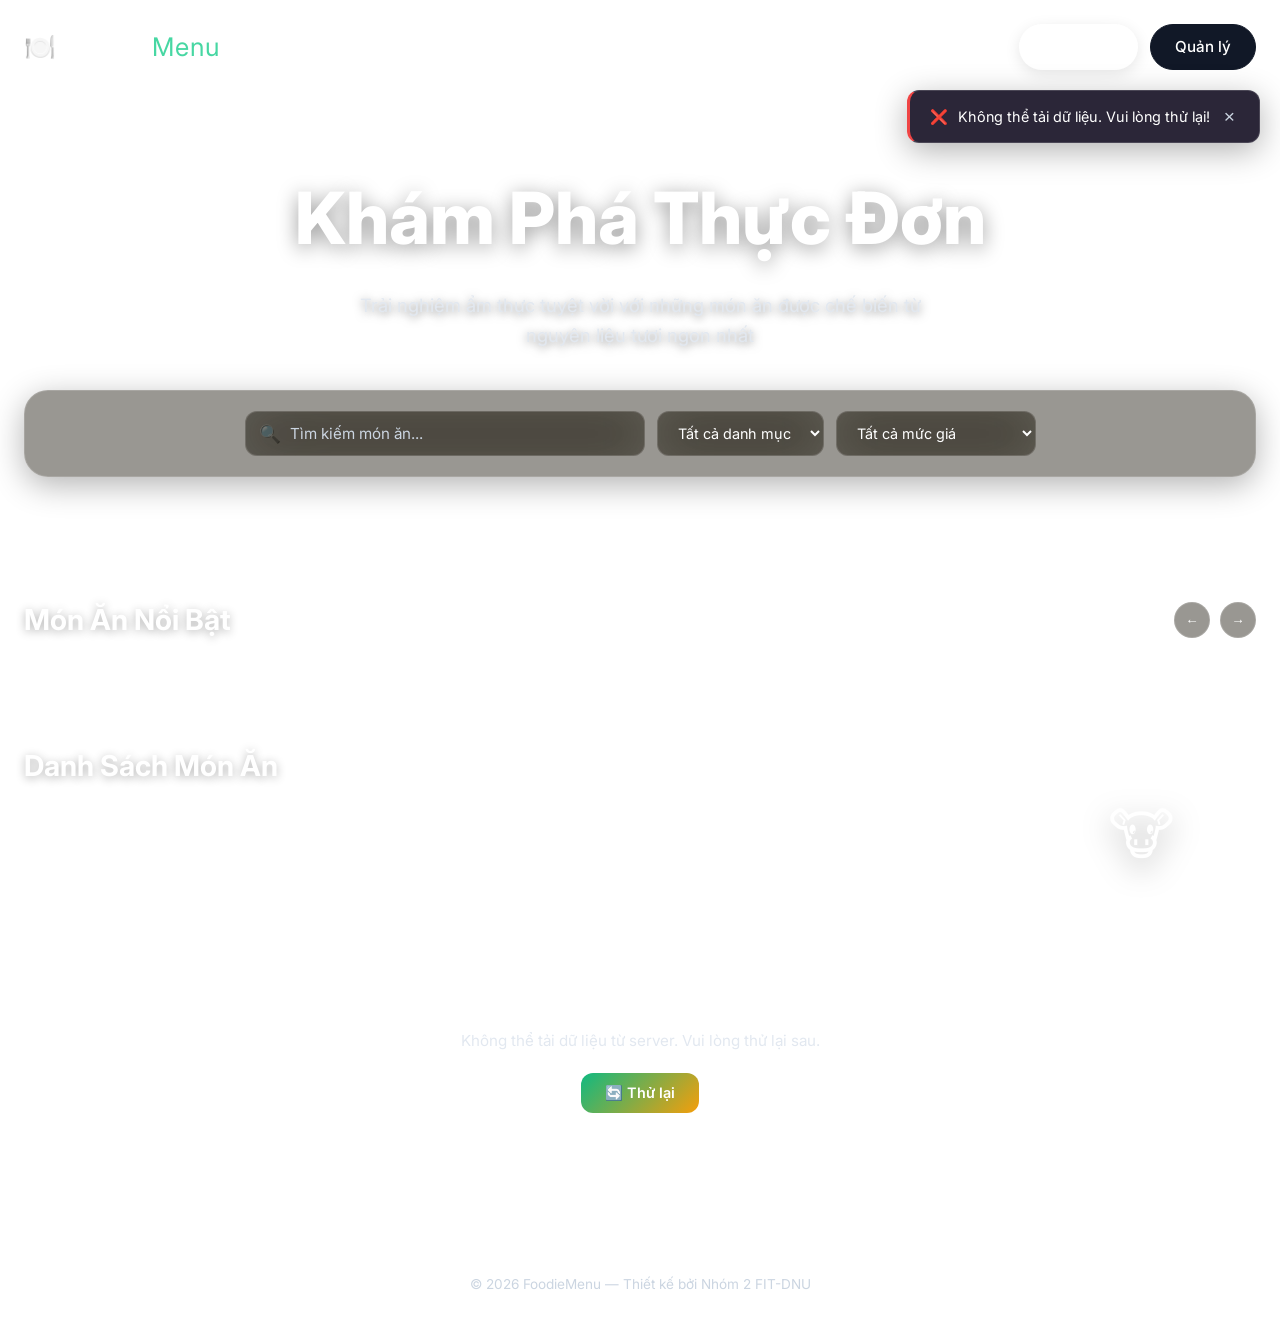
<file: index.html>
<!DOCTYPE html>
<html lang="vi">

<head>
  <meta charset="UTF-8">
  <meta name="viewport" content="width=device-width, initial-scale=1.0">
  <meta name="description" content="FoodieMenu - Thực đơn nhà hàng hiện đại với phong cách Glassmorphism sang trọng">
  <title>FoodieMenu - Thực Đơn Nhà Hàng</title>
  <link rel="stylesheet" href="css/style.css">
  <link rel="icon" type="image/png" href="/img/favlogo.png">
  <link rel="shortcut icon" href="favicon.ico" type="image/x-icon">
</head>

<body>

  <!-- === NAVBAR === -->
  <nav class="navbar" id="navbar">
    <div class="container">
      <a href="index.html" class="nav-brand">🍽️ Foodie<span>Menu</span></a>
      <div class="nav-links">
        <a href="index.html" class="active">Thực đơn</a>
        <a href="admin.html">Quản lý</a>
      </div>
    </div>
  </nav>

  <!-- === HERO SECTION === -->
  <section class="hero">
    <div class="container">
      <h1>Khám Phá Thực Đơn</h1>
      <p>Trải nghiệm ẩm thực tuyệt vời với những món ăn được chế biến từ nguyên liệu tươi ngon nhất</p>

      <!-- Thanh tìm kiếm & filter -->
      <div class="filter-bar glass" id="filter-bar">
        <div class="search-box">
          <span class="search-icon">🔍</span>
          <input type="text" id="search-input" placeholder="Tìm kiếm món ăn...">
        </div>
        <select class="filter-select" id="filter-category">
          <option value="">Tất cả danh mục</option>
        </select>
        <select class="filter-select" id="filter-price">
          <option value="">Tất cả mức giá</option>
          <option value="0-50000">Dưới 50.000đ</option>
          <option value="50000-100000">50.000đ - 100.000đ</option>
          <option value="100000-200000">100.000đ - 200.000đ</option>
          <option value="200000-999999999">Trên 200.000đ</option>
        </select>
      </div>
    </div>
  </section>

  <!-- === FEATURED DISHES SECTION === -->
  <section class="container featured-section">
    <div class="featured-header">
      <h2>Món Ăn Nổi Bật</h2>
      <div class="featured-controls">
        <button id="featured-prev" class="btn-scroll">&larr;</button>
        <button id="featured-next" class="btn-scroll">&rarr;</button>
      </div>
    </div>
    <div class="featured-scroll" id="featured-scroll">
      <!-- Các card món ăn nổi bật sẽ được JS render vào đây -->
    </div>
  </section>

  <!-- === PRODUCT GRID === -->
  <section class="container">
    <div class="featured-header">
      <h2>Danh Sách Món Ăn</h2>
    </div>
    <div class="product-grid" id="product-grid">
      <!-- Sản phẩm sẽ được render bởi JS -->
    </div>
  </section>

  <!-- === MASCOT PET === -->
  <div id="mascot-pet" class="mascot-pet">
    <div class="mascot-tooltip" id="mascot-tooltip">Em đói quá, order món đi! 🍔</div>
    <div class="mascot-body" id="mascot-body">🐮</div>
  </div>

  <!-- === MODAL CHI TIẾT === -->
  <div class="modal-overlay" id="product-modal">
    <div class="modal-content glass">
      <div class="modal-header">
        <h2 id="modal-title">Chi tiết món ăn</h2>
        <button class="modal-close" id="modal-close">✕</button>
      </div>
      <div class="modal-body" id="modal-body">
        <!-- Nội dung modal render bởi JS -->
      </div>
    </div>
  </div>

  <!-- === FOOTER === -->
  <footer class="footer">
    <div class="container">
      <p>© 2026 FoodieMenu — Thiết kế bởi Nhóm 2 FIT-DNU</p>
    </div>
  </footer>

  <!-- Scripts -->
  <script src="https://code.jquery.com/jquery-3.6.0.min.js"></script>
  <script src="js/api.js"></script>
  <script src="js/utils.js"></script>
  <script src="js/main.js"></script>
</body>

</html>
</file>
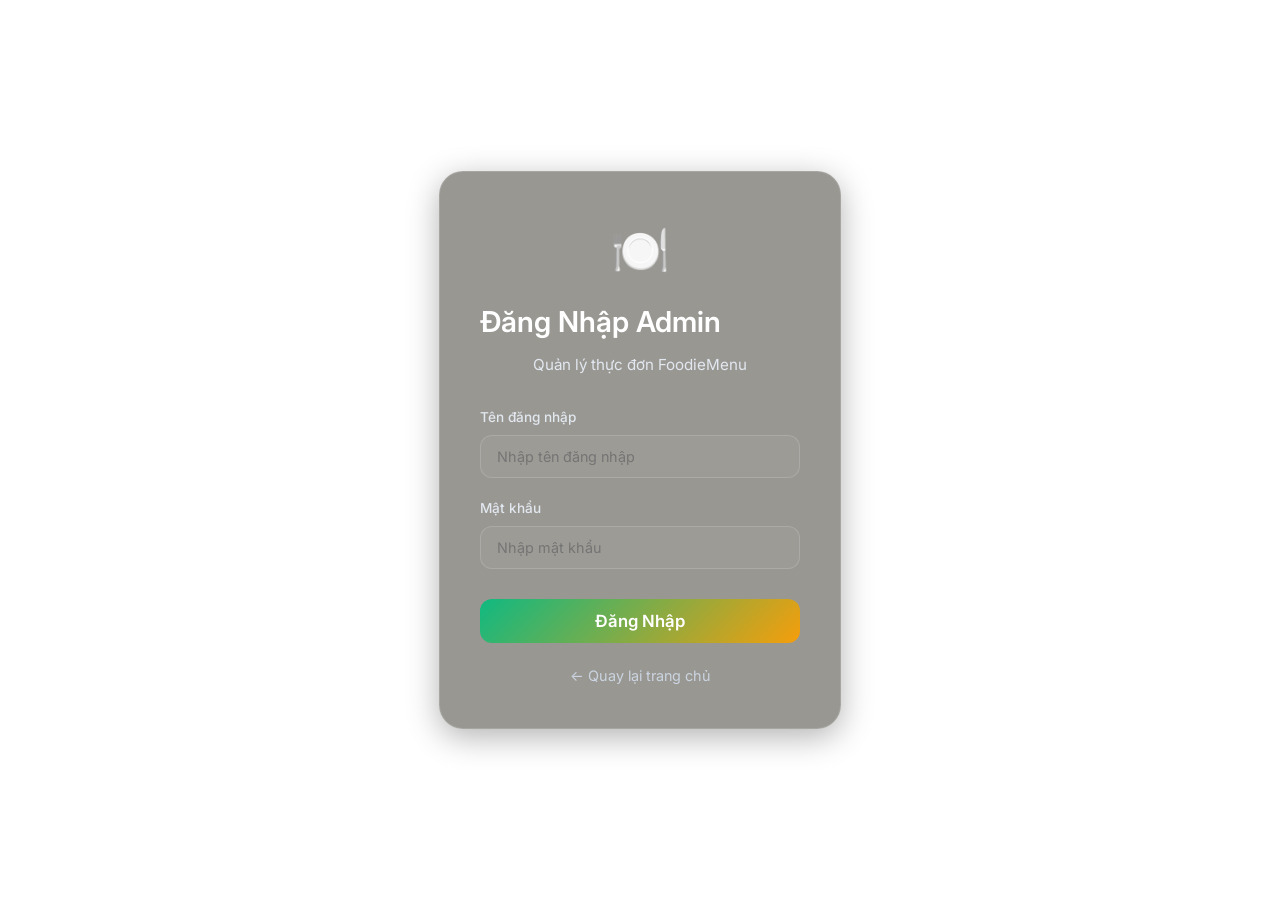
<file: admin.html>
<!DOCTYPE html>
<html lang="vi">
<head>
  <meta charset="UTF-8">
  <meta name="viewport" content="width=device-width, initial-scale=1.0">
  <meta name="description" content="FoodieMenu Admin - Quản lý thực đơn nhà hàng">
  <title>FoodieMenu - Quản Lý</title>
  <link rel="stylesheet" href="css/style.css">
</head>
<body>

  <!-- === NAVBAR === -->
  <nav class="navbar" id="navbar">
    <div class="container">
      <a href="index.html" class="nav-brand">🍽️ Foodie<span>Menu</span></a>
      <div class="nav-links">
        <a href="index.html">Thực đơn</a>
        <a href="admin.html" class="active">Quản lý</a>
        <a href="#" id="btn-logout" class="btn btn-sm" style="background: rgba(239,68,68,0.15); color: var(--red); border: 1px solid rgba(239,68,68,0.3); margin-left: 12px; padding: 6px 14px;">Đăng xuất</a>
      </div>
    </div>
  </nav>

  <!-- === ADMIN LAYOUT === -->
  <div class="admin-layout">
    <div class="container">
      <div class="admin-header">
        <h1>⚙️ Quản Lý Thực Đơn</h1>
        <p>Thêm, chỉnh sửa và quản lý các món ăn trong nhà hàng</p>
      </div>

      <div class="admin-grid" style="grid-template-columns: 1fr;">
        <!-- === FORM THÊM/SỬA === -->
        <div class="form-glass glass" style="max-width: 800px; margin: 0 auto 30px; width: 100%; position: static;">
          <h2 id="form-title">➕ Thêm Món Mới</h2>
          <form id="product-form" novalidate>
            <input type="hidden" id="product-id">

            <div style="display: grid; grid-template-columns: repeat(auto-fit, minmax(250px, 1fr)); gap: 20px;">
              <div class="form-group">
                <label for="product-name">Tên món ăn *</label>
                <input type="text" id="product-name" placeholder="VD: Phở Bò Hà Nội">
              </div>

              <div class="form-group">
                <label for="product-price">Giá (VNĐ) *</label>
                <input type="number" id="product-price" placeholder="VD: 55000" min="1">
              </div>
            </div>

            <div style="display: grid; grid-template-columns: repeat(auto-fit, minmax(250px, 1fr)); gap: 20px;">
              <div class="form-group">
                <label for="product-category">Danh mục *</label>
                <select id="product-category">
                  <option value="">-- Chọn danh mục --</option>
                  <option value="Món chính">Món chính</option>
                  <option value="Món phụ">Món phụ</option>
                  <option value="Tráng miệng">Tráng miệng</option>
                  <option value="Đồ uống">Đồ uống</option>
                  <option value="Khai vị">Khai vị</option>
                </select>
              </div>

              <div class="form-group">
                <label for="product-stock">Số lượng tồn kho *</label>
                <input type="number" id="product-stock" placeholder="VD: 20" min="0">
              </div>
            </div>

            <div class="form-group">
              <label for="product-image">URL Hình ảnh (Không bắt buộc)</label>
              <input type="url" id="product-image" placeholder="https://example.com/image.jpg">
              <div class="image-preview" id="image-preview">
                <span>Xem trước hình ảnh</span>
              </div>
            </div>

            <div class="form-group">
              <label for="product-description">Mô tả *</label>
              <textarea id="product-description" rows="3" placeholder="Mô tả chi tiết về món ăn..."></textarea>
            </div>

            <div class="form-actions">
              <button type="submit" class="btn btn-primary btn-block" id="btn-submit">
                ➕ Thêm món
              </button>
              <button type="button" class="btn btn-secondary" id="btn-cancel" style="display:none;">
                ✕ Hủy
              </button>
            </div>
          </form>
        </div>

        <!-- === TÌM KIẾM & LỌC (ADMIN) === -->
        <div class="glass" style="padding: 20px; margin-bottom: 20px;">
          <div style="display: flex; flex-wrap: wrap; gap: 15px; align-items: center;">
            <div class="search-box" style="flex: 1; min-width: 250px;">
              <span class="search-icon">🔍</span>
              <input type="text" id="admin-search-input" placeholder="Tìm kiếm món trong danh sách quản lý...">
            </div>
            <select class="filter-select" id="admin-filter-category" style="min-width: 180px;">
              <option value="">Tất cả danh mục</option>
              <option value="Món chính">Món chính</option>
              <option value="Món phụ">Món phụ</option>
              <option value="Tráng miệng">Tráng miệng</option>
              <option value="Đồ uống">Đồ uống</option>
              <option value="Khai vị">Khai vị</option>
            </select>
          </div>
        </div>

        <!-- === BẢNG DANH SÁCH === -->
        <div class="glass" style="padding:24px;overflow:hidden;">
          <h2 style="margin-bottom:20px;font-size:1.2rem;">📋 Danh Sách Thực Đơn</h2>
          <div class="table-wrapper" id="table-wrapper">
            <table class="admin-table">
              <thead>
                <tr>
                  <th>Ảnh</th>
                  <th>Tên món</th>
                  <th>Danh mục</th>
                  <th>Giá</th>
                  <th>Kho</th>
                  <th>Thao tác</th>
                </tr>
              </thead>
              <tbody id="product-table-body">
                <!-- Render bởi JS -->
              </tbody>
            </table>
          </div>
        </div>
      </div>
    </div>
  </div>

  <!-- === FOOTER === -->
  <footer class="footer">
    <div class="container">
      <p>© 2026 FoodieMenu — Thiết kế bởi Nhóm 2 FIT-DNU</p>
    </div>
  </footer>

  <!-- Scripts -->
  <script src="js/api.js"></script>
  <script src="js/utils.js"></script>
  <script src="js/admin.js"></script>
</body>
</html>
</file>
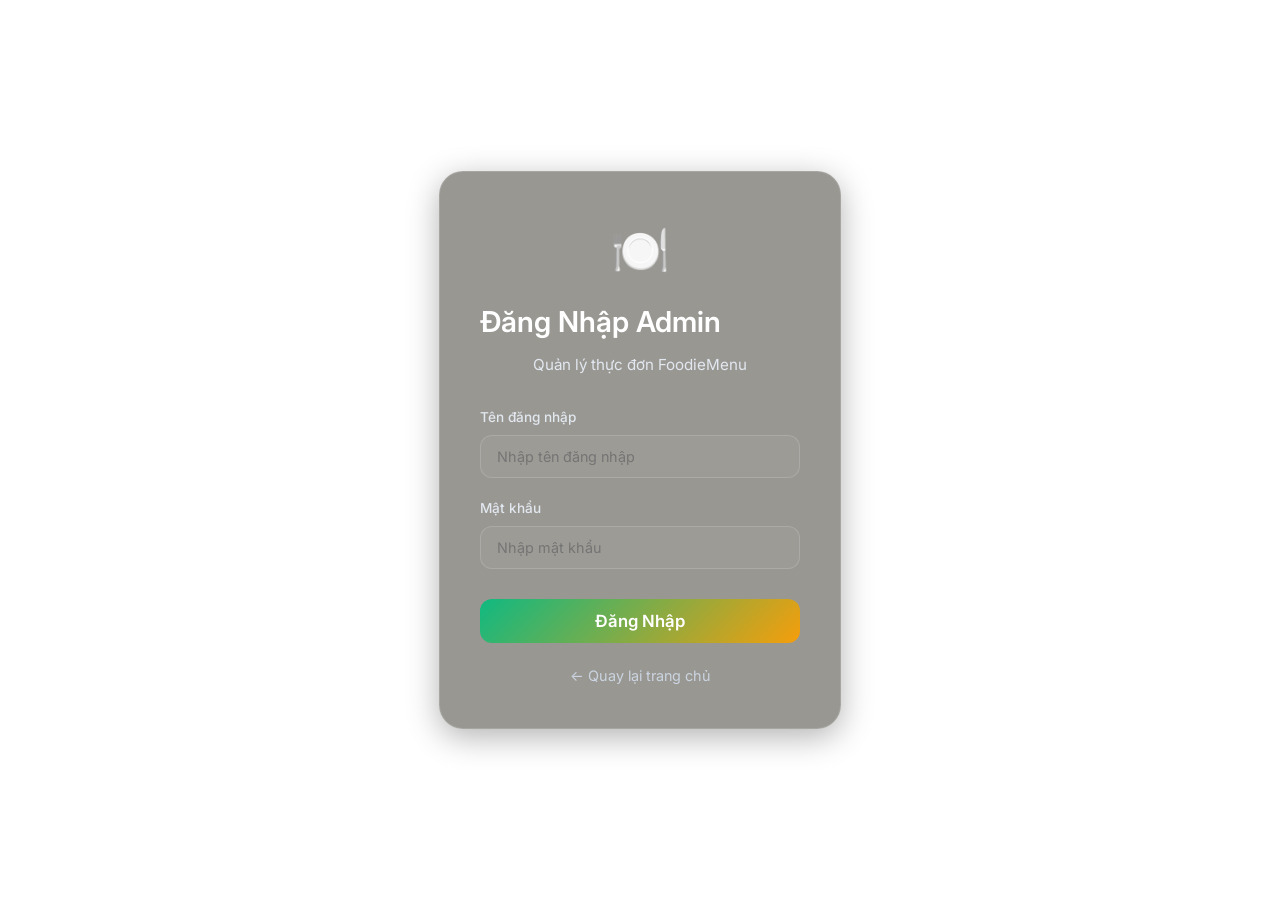
<file: login.html>
<!DOCTYPE html>
<html lang="vi">
<head>
  <meta charset="UTF-8">
  <meta name="viewport" content="width=device-width, initial-scale=1.0">
  <meta name="description" content="Đăng nhập Quản lý FoodieMenu">
  <title>FoodieMenu - Đăng Nhập Admin</title>
  <link rel="stylesheet" href="css/style.css">
</head>
<body style="display: flex; justify-content: center; align-items: center; min-height: 100vh; overflow: hidden;">

  <!-- === FORM ĐĂNG NHẬP === -->
  <div class="container" style="width: 100%; max-width: 450px; z-index: 10;">
    <div class="form-glass glass" style="padding: 40px;">
      <div style="text-align: center; margin-bottom: 30px;">
        <div style="font-size: 3rem; margin-bottom: 10px;">🍽️</div>
        <h2 style="font-size: 1.8rem; margin-bottom: 8px;">Đăng Nhập Admin</h2>
        <p style="color: var(--text-secondary); font-size: 0.95rem;">Quản lý thực đơn FoodieMenu</p>
      </div>

      <form id="login-form" novalidate>
        <div class="form-group" style="margin-bottom: 20px;">
          <label for="username">Tên đăng nhập</label>
          <input type="text" id="username" placeholder="Nhập tên đăng nhập" required style="padding: 12px 16px;">
        </div>

        <div class="form-group" style="margin-bottom: 30px;">
          <label for="password">Mật khẩu</label>
          <input type="password" id="password" placeholder="Nhập mật khẩu" required style="padding: 12px 16px;">
        </div>

        <div class="form-actions" style="margin-top: 20px;">
          <button type="submit" class="btn btn-primary btn-block" id="btn-login" style="padding: 12px; font-size: 1.05rem;">
            Đăng Nhập
          </button>
        </div>

        <div style="text-align: center; margin-top: 20px;">
          <a href="index.html" style="font-size: 0.9rem; color: var(--text-muted);">&larr; Quay lại trang chủ</a>
        </div>
      </form>
    </div>
  </div>

  <!-- Scripts -->
  <script src="js/api.js"></script>
  <script src="js/utils.js"></script>
  <script src="js/login.js"></script>
</body>
</html>
</file>
<file: css/style.css>
/* ===== FoodieMenu - Glassmorphism Style ===== */
@import url('https://fonts.googleapis.com/css2?family=Inter:wght@300;400;500;600;700;800&display=swap');

/* === CSS Variables === */
:root {
  --primary: #10b981;
  --primary-light: #34d399;
  --primary-dark: #059669;
  --accent: #f59e0b;
  --accent-light: #fbbf24;
  --blue: #3b82f6;
  --blue-light: #60a5fa;
  --green: #10b981;
  --red: #ef4444;
  --orange: #f59e0b;
  --bg-dark: #0f0a1a;
  --bg-card: rgba(30, 25, 15, 0.45);
  --bg-glass: rgba(30, 25, 15, 0.45);
  --bg-glass-hover: rgba(30, 25, 15, 0.55);
  --border-glass: rgba(255,255,255,0.15);
  --border-glass-hover: rgba(255,255,255,0.3);
  --text-primary: #ffffff;
  --text-secondary: #e2e8f0;
  --text-muted: #cbd5e1;
  --shadow-glass: 0 8px 32px rgba(0,0,0,0.3);
  --shadow-glow: 0 0 30px rgba(16, 185, 129, 0.15);
  --radius: 24px;
  --radius-sm: 12px;
  --radius-lg: 32px;
  --transition: all 0.3s cubic-bezier(0.4,0,0.2,1);
  --glass-blur: blur(25px);
}

/* === Reset & Base === */
*,*::before,*::after { margin:0;padding:0;box-sizing:border-box; }
html { scroll-behavior:smooth;font-size:16px; }
body {
  font-family:'Inter',system-ui,-apple-system,sans-serif;
  background: url('https://images.unsplash.com/photo-1523712999610-f77fbcfc3843?q=80&w=2070&auto=format&fit=crop') center/cover fixed;
  color:var(--text-primary);
  min-height:100vh;
  line-height:1.6;
  overflow-x:hidden;
}
a { color:var(--primary-light);text-decoration:none;transition:var(--transition); }
a:hover { color:var(--accent-light); }
img { max-width:100%;display:block; }

/* === Glass Utilities === */
.glass {
  background:var(--bg-glass);
  backdrop-filter:var(--glass-blur);-webkit-backdrop-filter:var(--glass-blur);
  border:1px solid var(--border-glass);
  border-radius:var(--radius);
  box-shadow:var(--shadow-glass);
}
.glass:hover {
  background:var(--bg-glass-hover);
  border-color:var(--border-glass-hover);
}

/* === Container === */
.container { max-width:1280px;margin:0 auto;padding:0 24px; }

/* === NAVBAR === */
.navbar {
  position:fixed;top:0;left:0;width:100%;z-index:1000;
  padding:24px 0;
  background:transparent;
  transition:var(--transition);
}
.navbar.scrolled {
  background: rgba(20, 25, 10, 0.6);
  backdrop-filter: blur(20px);
  padding: 16px 0;
}
.navbar .container { display:flex;align-items:center;justify-content:space-between; }
.nav-brand {
  font-size:1.6rem;font-weight:800;
  color: #fff;
  letter-spacing: 1px;
}
.nav-brand span { font-weight:400;opacity:0.9; color: var(--primary-light); }
.nav-links { display:flex;gap:12px;align-items:center; }
.nav-links a {
  padding:10px 24px;border-radius:40px;font-weight:500;font-size:0.95rem;
  color:#fff; transition:var(--transition);
  background: rgba(255,255,255,0.15);
  backdrop-filter: blur(10px);
  border:1px solid rgba(255,255,255,0.05);
}
.nav-links a:hover,.nav-links a.active {
  background: rgba(255,255,255,0.3);
  box-shadow: 0 4px 15px rgba(0,0,0,0.1);
}
.nav-links a:last-child {
  background: #111827;
  color: #fff;
  border-color: #111827;
}
.nav-links a:last-child:hover { background: #000; }

/* === HERO SECTION === */
.hero {
  padding:160px 0 80px;text-align:center;
  position:relative;overflow:hidden;
}
.hero h1 {
  font-size:clamp(2.5rem,6vw,4.5rem);font-weight:800;
  margin-bottom:16px;position:relative;
  color: #fff;
  text-shadow: 0 4px 20px rgba(0,0,0,0.4);
  animation:heroTitle 1s ease-out;
}
@keyframes heroTitle { from{opacity:0;transform:translateY(30px);} to{opacity:1;transform:translateY(0);} }
.hero p {
  font-size:1.15rem;color:var(--text-secondary);max-width:600px;
  margin:0 auto 40px;position:relative;
  text-shadow: 0 2px 10px rgba(0,0,0,0.5);
  animation:heroTitle 1s ease-out 0.2s both;
}

/* === SEARCH & FILTER BAR === */
.filter-bar {
  display:flex;flex-wrap:wrap;gap:12px;
  padding:20px;margin-bottom:40px;
  align-items:center;justify-content:center;
  animation:heroTitle 1s ease-out 0.4s both;
}
.search-box {
  position:relative;flex:1;min-width:250px;max-width:400px;
}
.search-box input {
  width:100%;padding:12px 16px 12px 44px;
  background:var(--bg-glass);border:1px solid var(--border-glass);
  border-radius:var(--radius-sm);color:var(--text-primary);
  font-size:0.95rem;font-family:inherit;
  backdrop-filter:var(--glass-blur);
  transition:var(--transition);
}
.search-box input:focus {
  outline:none;border-color:var(--primary);
  box-shadow:0 0 0 3px rgba(139,92,246,0.15);
}
.search-box input::placeholder { color:var(--text-muted); }
.search-box .search-icon {
  position:absolute;left:14px;top:50%;transform:translateY(-50%);
  color:var(--text-muted);font-size:1.1rem;pointer-events:none;
}
.filter-select {
  padding:12px 16px;
  background:var(--bg-glass);border:1px solid var(--border-glass);
  border-radius:var(--radius-sm);color:var(--text-primary);
  font-family:inherit;font-size:0.9rem;cursor:pointer;
  backdrop-filter:var(--glass-blur);transition:var(--transition);
  min-width:160px;
}
.filter-select:focus { outline:none;border-color:var(--primary); }
.filter-select option { background:#1a1025;color:var(--text-primary); }

/* === FEATURED SECTION === */
.featured-section {
  margin-bottom: 50px;
}
.featured-header {
  display: flex;
  justify-content: space-between;
  align-items: center;
  margin-bottom: 20px;
}
.featured-header h2 {
  font-size: 1.8rem;
  font-weight: 700;
  color: #fff;
  text-shadow: 0 2px 10px rgba(0,0,0,0.3);
}
.featured-controls {
  display: flex;
  gap: 10px;
}
.btn-scroll {
  background: var(--bg-glass);
  border: 1px solid var(--border-glass);
  color: var(--text-primary);
  width: 36px;
  height: 36px;
  border-radius: 50%;
  cursor: pointer;
  display: inline-flex;
  align-items: center;
  justify-content: center;
  transition: var(--transition);
}
.btn-scroll:hover {
  background: var(--bg-glass-hover);
  border-color: var(--primary);
  color: var(--primary-light);
}
.featured-scroll {
  display: flex;
  gap: 20px;
  overflow-x: auto;
  padding: 10px 0 20px 0;
  scroll-behavior: smooth;
  scrollbar-width: none; /* Firefox */
  -ms-overflow-style: none; /* IE/Edge */
}
.featured-scroll::-webkit-scrollbar {
  display: none; /* Chrome, Safari, Opera */
}

/* Featured Card */
.featured-card {
  min-width: 320px;
  flex: 0 0 auto;
  display: flex;
  align-items: center;
  gap: 15px;
  padding: 15px;
  animation: none; /* remove initial animation */
}
.featured-card:hover {
  transform: translateY(-5px) scale(1.02);
}
.featured-card .card-image-wrapper {
  width: 90px;
  height: 90px;
  border-radius: var(--radius-sm);
  flex-shrink: 0;
}
.featured-card .card-image {
  height: 100%;
  border-radius: var(--radius-sm);
  border-bottom: none;
}
.featured-card .card-body {
  padding: 0;
  flex: 1;
}
.featured-card .card-title {
  font-size: 1.05rem;
  margin-bottom: 6px;
  display: -webkit-box;
  -webkit-line-clamp: 2;
  -webkit-box-orient: vertical;
  overflow: hidden;
}
.featured-card .card-price {
  font-size: 1.1rem;
  display: block;
}
.badge-hot {
  position: absolute;
  top: -8px;
  right: -8px;
  background: linear-gradient(135deg, #ef4444, #f59e0b);
  color: white;
  border: none;
  box-shadow: 0 4px 10px rgba(239, 68, 68, 0.3);
  z-index: 10;
}

/* === PRODUCT GRID === */
.product-grid {
  display:grid;
  grid-template-columns:repeat(auto-fill,minmax(280px,1fr));
  gap:24px;padding-bottom:60px;
  min-height:200px;position:relative;
}

/* === GLASS CARD === */
.glass-card {
  background:var(--bg-card);
  backdrop-filter:var(--glass-blur);-webkit-backdrop-filter:var(--glass-blur);
  border:1px solid var(--border-glass);
  border-radius:var(--radius);overflow:hidden;
  transition:var(--transition);cursor:pointer;
  position:relative;
  animation:cardIn 0.5s ease-out both;
}
@keyframes cardIn {
  from{opacity:0;transform:translateY(20px) scale(0.95);}
  to{opacity:1;transform:translateY(0) scale(1);}
}
.glass-card:hover {
  transform:translateY(-8px) scale(1.02);
  border-color:var(--border-glass-hover);
  box-shadow:var(--shadow-glass),var(--shadow-glow);
}
.glass-card::after {
  content:'';position:absolute;top:-50%;left:-50%;
  width:200%;height:200%;
  background:linear-gradient(135deg,transparent 40%,rgba(255,255,255,0.03) 50%,transparent 60%);
  transition:var(--transition);
}
.glass-card:hover::after { transform:translateX(30%) translateY(30%); }
.card-image {
  width:100%;height:200px;object-fit:cover;
  border-bottom:1px solid var(--border-glass);
  transition:var(--transition);
}
.glass-card:hover .card-image { transform:scale(1.05); }
.card-image-wrapper { overflow:hidden;position:relative; }
.card-body { padding:20px;position:relative;z-index:1; }
.card-title {
  font-size:1.1rem;font-weight:600;margin-bottom:8px;
  color:var(--text-primary);
}
.card-category {
  display:inline-block;padding:4px 12px;
  background:rgba(139,92,246,0.15);border:1px solid rgba(139,92,246,0.25);
  border-radius:20px;font-size:0.75rem;font-weight:500;
  color:var(--primary-light);margin-bottom:10px;
}
.card-desc {
  font-size:0.85rem;color:var(--text-secondary);
  margin-bottom:12px;line-height:1.5;
  display:-webkit-box;-webkit-line-clamp:2;-webkit-box-orient:vertical;overflow:hidden;
}
.card-footer {
  display:flex;justify-content:space-between;align-items:center;
}
.card-price {
  font-size:1.2rem;font-weight:700;
  background:linear-gradient(135deg,var(--primary-light),var(--accent));
  -webkit-background-clip:text;-webkit-text-fill-color:transparent;background-clip:text;
}

/* === BADGES === */
.badge {
  display:inline-block;padding:4px 10px;border-radius:20px;
  font-size:0.7rem;font-weight:600;text-transform:uppercase;letter-spacing:0.5px;
}
.badge-in { background:rgba(16,185,129,0.15);color:var(--green);border:1px solid rgba(16,185,129,0.3); }
.badge-low { background:rgba(245,158,11,0.15);color:var(--orange);border:1px solid rgba(245,158,11,0.3); }
.badge-out { background:rgba(239,68,68,0.15);color:var(--red);border:1px solid rgba(239,68,68,0.3); }
.card-badge {
  position:absolute;top:12px;right:12px;z-index:2;
}

/* === MODAL === */
.modal-overlay {
  position:fixed;top:0;left:0;width:100%;height:100%;z-index:2000;
  background:rgba(0,0,0,0.6);backdrop-filter:blur(8px);
  display:flex;align-items:center;justify-content:center;
  opacity:0;visibility:hidden;transition:var(--transition);
  padding:20px;
}
.modal-overlay.active { opacity:1;visibility:visible; }
.modal-content {
  background:rgba(20,15,35,0.9);
  backdrop-filter:blur(30px);-webkit-backdrop-filter:blur(30px);
  border:1px solid var(--border-glass-hover);
  border-radius:var(--radius-lg);
  max-width:600px;width:100%;max-height:90vh;overflow-y:auto;
  box-shadow:var(--shadow-glass),0 0 60px rgba(139,92,246,0.1);
  transform:scale(0.9) translateY(20px);transition:var(--transition);
}
.modal-overlay.active .modal-content { transform:scale(1) translateY(0); }
.modal-header {
  display:flex;justify-content:space-between;align-items:center;
  padding:24px 24px 0;
}
.modal-header h2 { font-size:1.4rem;font-weight:700; }
.modal-close {
  width:36px;height:36px;border-radius:50%;border:1px solid var(--border-glass);
  background:var(--bg-glass);color:var(--text-primary);font-size:1.2rem;
  cursor:pointer;display:flex;align-items:center;justify-content:center;
  transition:var(--transition);
}
.modal-close:hover { background:rgba(239,68,68,0.2);border-color:var(--red); }
.modal-image { width:100%;height:300px;object-fit:cover;margin:20px 0;border-radius:var(--radius-sm); }
.modal-body { padding:0 24px 24px; }
.modal-body .detail-row {
  display:flex;justify-content:space-between;align-items:center;
  padding:12px 0;border-bottom:1px solid var(--border-glass);
}
.modal-body .detail-row:last-child { border-bottom:none; }
.detail-label { color:var(--text-secondary);font-size:0.9rem; }
.detail-value { font-weight:600;font-size:0.95rem; }
.detail-price {
  font-size:1.5rem;font-weight:800;
  background:linear-gradient(135deg,var(--primary-light),var(--accent));
  -webkit-background-clip:text;-webkit-text-fill-color:transparent;background-clip:text;
}

/* === ADMIN PAGE === */
.admin-layout {
  padding-top:100px;min-height:100vh;
}
.admin-header {
  text-align:center;margin-bottom:40px;
}
.admin-header h1 {
  font-size:2rem;font-weight:700;
  color: #fff;
  text-shadow: 0 2px 10px rgba(0,0,0,0.3);
}
.admin-header p { color:var(--text-secondary);margin-top:8px; }
.admin-grid {
  display:grid;grid-template-columns:380px 1fr;gap:30px;
  align-items:start;
}

/* === FORM GLASS === */
.form-glass {
  padding:28px;position:sticky;top:100px;
}
.form-glass h2 {
  font-size:1.2rem;font-weight:600;margin-bottom:20px;
  display:flex;align-items:center;gap:8px;
}
.form-group { margin-bottom:16px;position:relative; }
.form-group label {
  display:block;font-size:0.85rem;font-weight:500;
  color:var(--text-secondary);margin-bottom:6px;
}
.form-group input,.form-group select,.form-group textarea {
  width:100%;padding:11px 14px;
  background:rgba(255,255,255,0.04);border:1px solid var(--border-glass);
  border-radius:var(--radius-sm);color:var(--text-primary);
  font-family:inherit;font-size:0.9rem;transition:var(--transition);
}
.form-group input:focus,.form-group select:focus,.form-group textarea:focus {
  outline:none;border-color:var(--primary);
  box-shadow:0 0 0 3px rgba(139,92,246,0.12);
}
.form-group textarea { resize:vertical;min-height:80px; }
.form-group select option { background:#1a1025; }
.image-preview {
  width:100%;height:160px;border-radius:var(--radius-sm);
  border:2px dashed var(--border-glass);
  display:flex;align-items:center;justify-content:center;
  overflow:hidden;margin-top:8px;
  color:var(--text-muted);font-size:0.85rem;
  transition:var(--transition);
}
.image-preview img { width:100%;height:100%;object-fit:cover; }
.field-error {
  display:block;color:var(--red);font-size:0.78rem;
  margin-top:4px;animation:shakeIn 0.3s ease;
}
@keyframes shakeIn {
  0%{transform:translateX(-5px);opacity:0;}
  50%{transform:translateX(3px);}
  100%{transform:translateX(0);opacity:1;}
}
.input-error { border-color:var(--red) !important;box-shadow:0 0 0 3px rgba(239,68,68,0.1) !important; }
.input-valid { border-color:var(--green) !important; }
.form-actions { display:flex;gap:10px;margin-top:20px; }

/* === BUTTONS === */
.btn {
  padding:11px 24px;border-radius:var(--radius-sm);border:none;
  font-family:inherit;font-size:0.9rem;font-weight:600;
  cursor:pointer;transition:var(--transition);
  display:inline-flex;align-items:center;gap:8px;
}
.btn-primary {
  background:linear-gradient(135deg,var(--primary),var(--accent));
  color:#fff;
}
.btn-primary:hover { transform:translateY(-2px);box-shadow:0 8px 24px rgba(139,92,246,0.3); }
.btn-secondary {
  background:var(--bg-glass);color:var(--text-primary);
  border:1px solid var(--border-glass);
}
.btn-secondary:hover { background:var(--bg-glass-hover); }
.btn-danger { background:rgba(239,68,68,0.15);color:var(--red);border:1px solid rgba(239,68,68,0.3); }
.btn-danger:hover { background:rgba(239,68,68,0.25); }
.btn-sm { padding:6px 14px;font-size:0.8rem; }
.btn-block { width:100%;justify-content:center; }

/* === ADMIN TABLE === */
.table-wrapper { overflow-x:auto; }
.admin-table {
  width:100%;border-collapse:separate;border-spacing:0 8px;
}
.admin-table thead th {
  padding:12px 16px;text-align:left;font-size:0.8rem;font-weight:600;
  color:var(--text-muted);text-transform:uppercase;letter-spacing:0.5px;
}
.admin-table tbody tr {
  background:var(--bg-glass);transition:var(--transition);
}
.admin-table tbody tr:hover { background:var(--bg-glass-hover); }
.admin-table td {
  padding:12px 16px;font-size:0.88rem;
  border-top:1px solid var(--border-glass);
  border-bottom:1px solid var(--border-glass);
}
.admin-table td:first-child { border-left:1px solid var(--border-glass);border-radius:var(--radius-sm) 0 0 var(--radius-sm); }
.admin-table td:last-child { border-right:1px solid var(--border-glass);border-radius:0 var(--radius-sm) var(--radius-sm) 0; }
.table-img { width:50px;height:50px;border-radius:8px;object-fit:cover; }
.table-actions { display:flex;gap:6px; }

/* === TOAST === */
#toast-container {
  position:fixed;top:90px;right:20px;z-index:3000;
  display:flex;flex-direction:column;gap:10px;
}
.toast {
  padding:14px 20px;border-radius:var(--radius-sm);min-width:300px;
  display:flex;align-items:center;gap:10px;
  background:rgba(20,15,35,0.9);backdrop-filter:blur(20px);
  border:1px solid var(--border-glass);box-shadow:var(--shadow-glass);
  transform:translateX(120%);transition:var(--transition);
  font-size:0.9rem;
}
.toast-show { transform:translateX(0); }
.toast-hide { transform:translateX(120%);opacity:0; }
.toast-success { border-left:3px solid var(--green); }
.toast-error { border-left:3px solid var(--red); }
.toast-warning { border-left:3px solid var(--orange); }
.toast-info { border-left:3px solid var(--blue); }
.toast-message { flex:1; }
.toast-close {
  background:none;border:none;color:var(--text-muted);
  font-size:1.2rem;cursor:pointer;padding:0 4px;
}

/* === LOADING === */
.glass-loading {
  position:absolute;top:0;left:0;width:100%;height:100%;
  display:flex;align-items:center;justify-content:center;
  background:rgba(15,10,26,0.5);backdrop-filter:blur(4px);
  border-radius:var(--radius);z-index:10;
}
.glass-loading.fade-out { opacity:0; }
.glass-spinner { text-align:center; }
.spinner-ring {
  width:40px;height:40px;margin:0 auto 8px;
  border:3px solid var(--border-glass);
  border-top-color:var(--primary);border-radius:50%;
  animation:spin 0.8s linear infinite;
}
.spinner-ring:nth-child(2) { width:30px;height:30px;margin-top:-35px;animation-direction:reverse;border-top-color:var(--accent); }
.spinner-ring:nth-child(3) { width:20px;height:20px;margin-top:-28px;border-top-color:var(--blue); }
@keyframes spin { to{transform:rotate(360deg);} }
.spinner-text { font-size:0.8rem;color:var(--text-muted);margin-top:12px;display:block; }

/* === EMPTY STATE === */
.empty-state {
  grid-column:1/-1;text-align:center;padding:60px 20px;
}
.empty-state .empty-icon { font-size:4rem;margin-bottom:16px;opacity:0.5; }
.empty-state h3 { font-size:1.3rem;font-weight:600;margin-bottom:8px; }
.empty-state p { color:var(--text-secondary);font-size:0.95rem; }

/* === MASCOT PET === */
.mascot-pet {
  position: fixed;
  bottom: 20px;
  right: 20px;
  z-index: 1500;
  cursor: pointer;
  transition: top 0.8s cubic-bezier(0.34, 1.56, 0.64, 1), left 0.8s cubic-bezier(0.34, 1.56, 0.64, 1), opacity 0.5s ease, transform 0.5s ease;
  user-select: none;
  display: flex;
  flex-direction: column;
  align-items: center;
}
.mascot-pet.hidden {
  opacity: 0;
  pointer-events: none;
  transform: scale(0);
}
.mascot-body {
  font-size: 3.5rem;
  filter: drop-shadow(0 10px 15px rgba(0,0,0,0.3));
  transition: transform 0.3s ease;
  animation: floatMascot 3s ease-in-out infinite;
}
.mascot-pet:hover .mascot-body {
  transform: scale(1.1) rotate(5deg);
  animation-play-state: paused;
}
@keyframes floatMascot {
  0%, 100% { transform: translateY(0); }
  50% { transform: translateY(-10px); }
}
.mascot-pet.jumping .mascot-body {
  animation: jumpMascot 0.4s ease;
}
@keyframes jumpMascot {
  0%, 100% { transform: translateY(0) scale(1); }
  50% { transform: translateY(-30px) scale(1.1); }
}
.mascot-tooltip {
  background: rgba(255, 255, 255, 0.95);
  color: #1a1025;
  padding: 8px 16px;
  border-radius: 20px;
  font-size: 0.9rem;
  font-weight: 600;
  margin-bottom: 10px;
  box-shadow: 0 5px 15px rgba(0,0,0,0.2);
  opacity: 0;
  visibility: hidden;
  transform: translateY(10px);
  transition: all 0.3s cubic-bezier(0.34, 1.56, 0.64, 1);
  white-space: nowrap;
  pointer-events: none;
  position: relative;
}
.mascot-tooltip::after {
  content: '';
  position: absolute;
  bottom: -6px;
  left: 50%;
  transform: translateX(-50%);
  border-width: 6px 6px 0;
  border-style: solid;
  border-color: rgba(255, 255, 255, 0.95) transparent transparent transparent;
}
.mascot-pet.show-tooltip .mascot-tooltip {
  opacity: 1;
  visibility: visible;
  transform: translateY(0);
}

/* === FOOTER === */
.footer {
  text-align:center;padding:40px 0;
  border-top:1px solid var(--border-glass);
  color:var(--text-muted);font-size:0.85rem;
}

/* === SCROLLBAR === */
::-webkit-scrollbar { width:6px; }
::-webkit-scrollbar-track { background:transparent; }
::-webkit-scrollbar-thumb { background:var(--border-glass);border-radius:3px; }
::-webkit-scrollbar-thumb:hover { background:var(--primary); }

/* === RESPONSIVE === */
@media(max-width:1024px) {
  .admin-grid { grid-template-columns:1fr; }
  .form-glass { position:static; }
}
@media(max-width:768px) {
  .navbar .container { flex-wrap:wrap;gap:12px; }
  .nav-links { width:100%;justify-content:center; }
  .filter-bar { flex-direction:column; }
  .search-box { max-width:100%;min-width:auto; }
  .product-grid { grid-template-columns:repeat(auto-fill,minmax(240px,1fr));gap:16px; }
  .hero h1 { font-size:2rem; }
  .modal-content { max-height:85vh; }
  #toast-container { left:10px;right:10px; }
  .toast { min-width:auto; }
}
@media(max-width:480px) {
  .product-grid { grid-template-columns:1fr; }
  .container { padding:0 16px; }
  .admin-header h1 { font-size:1.5rem; }
}
</file>
